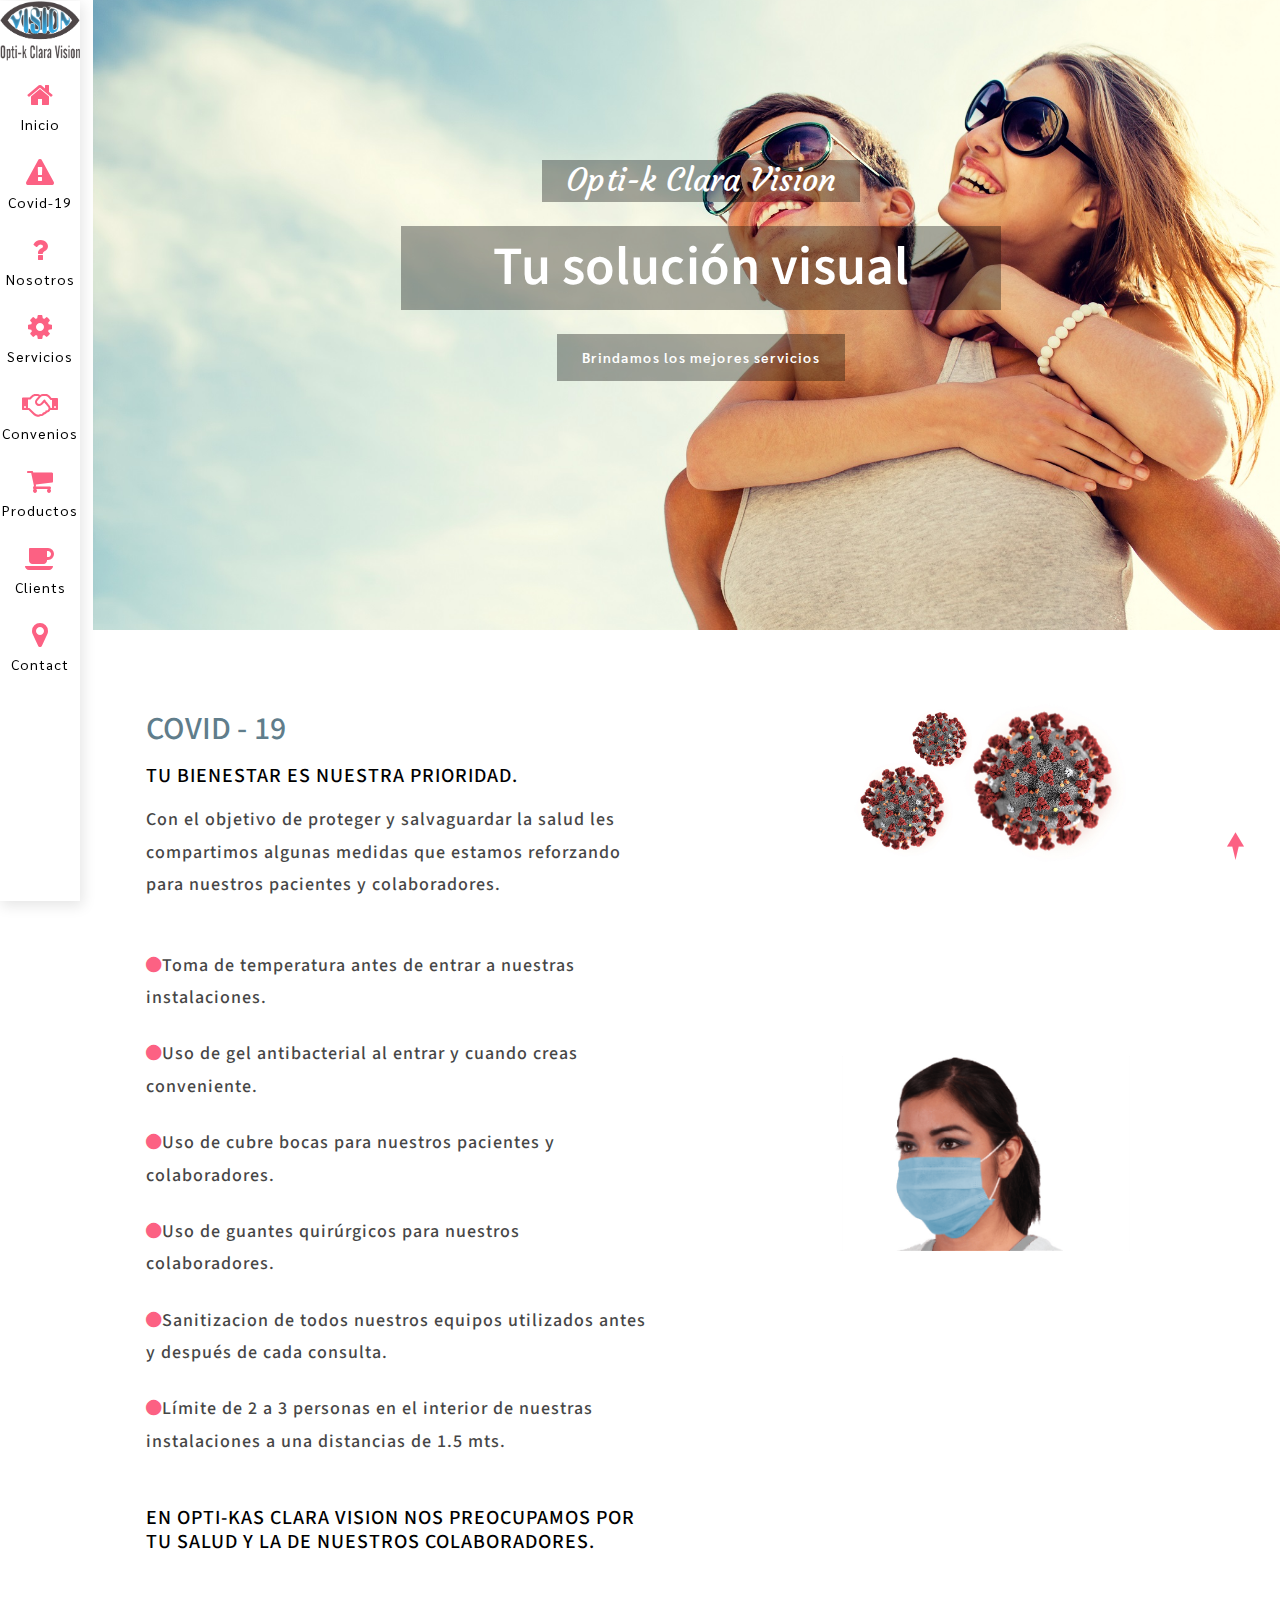
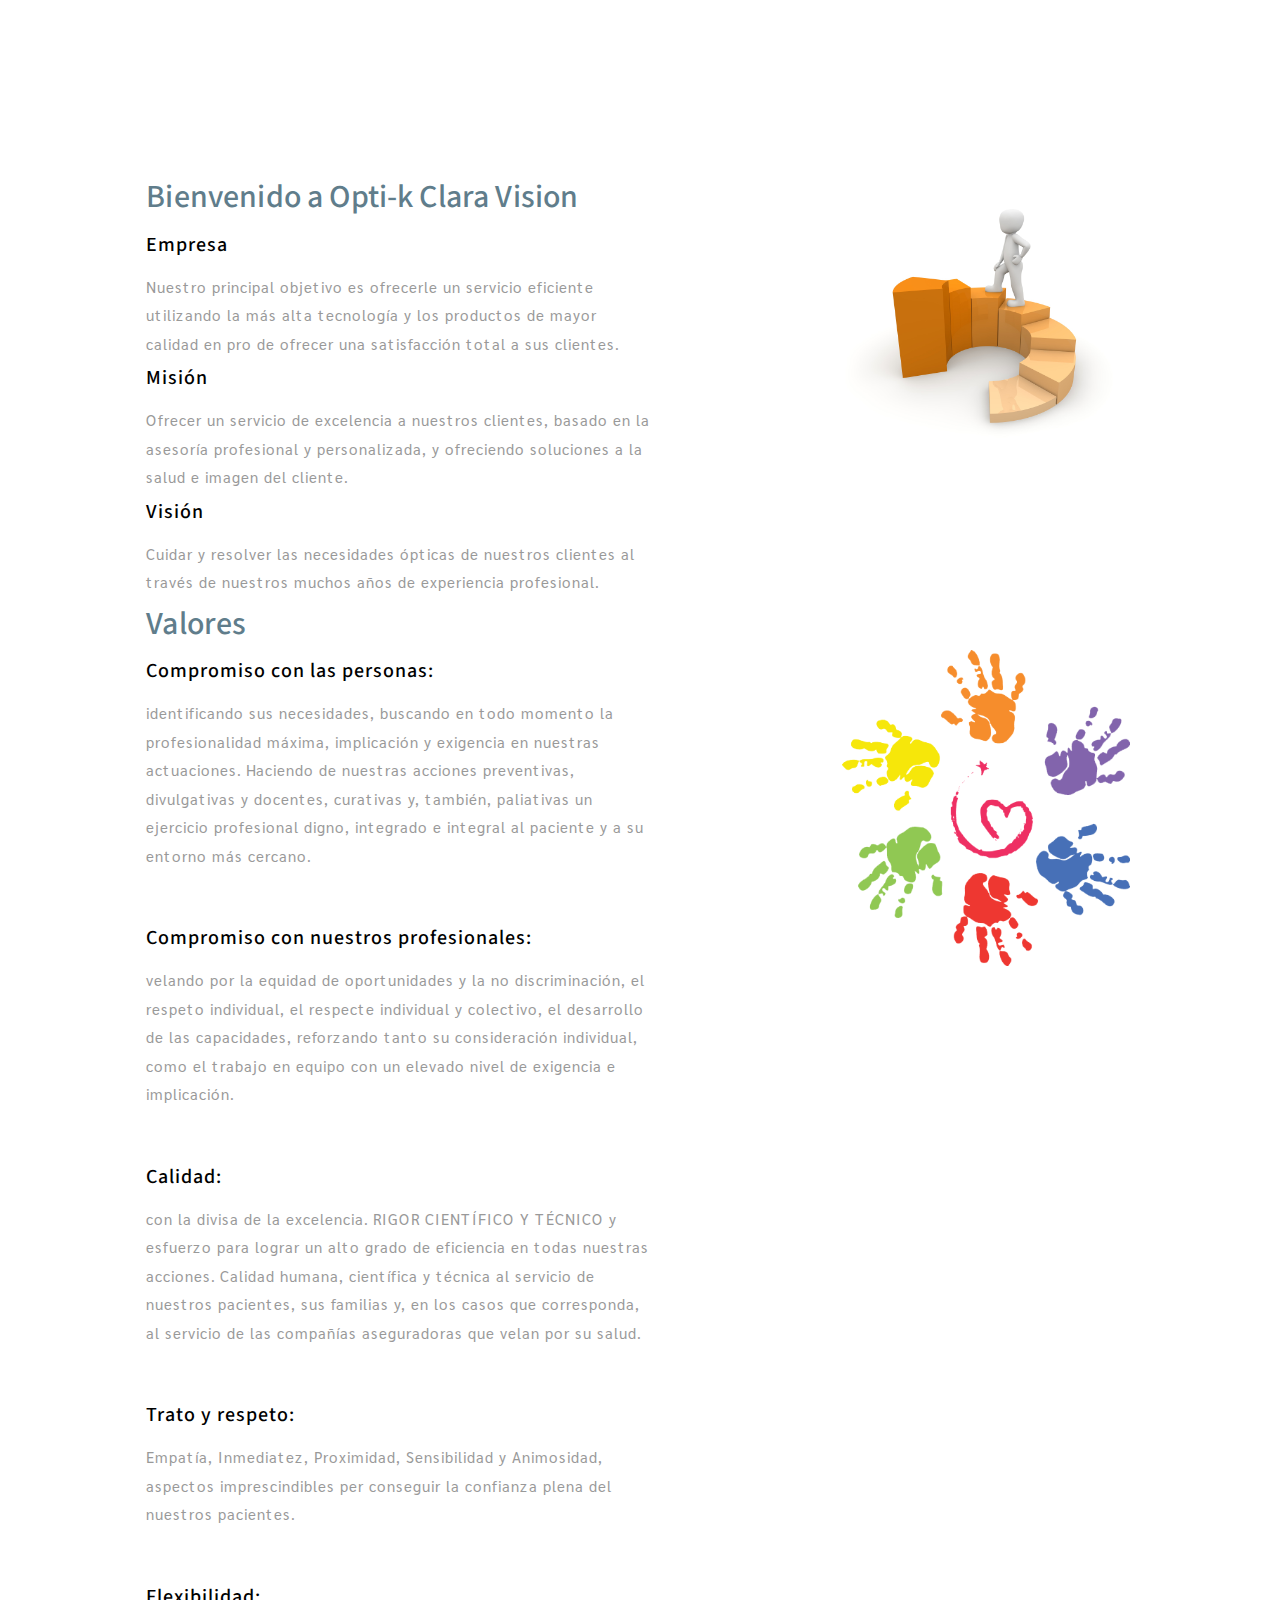
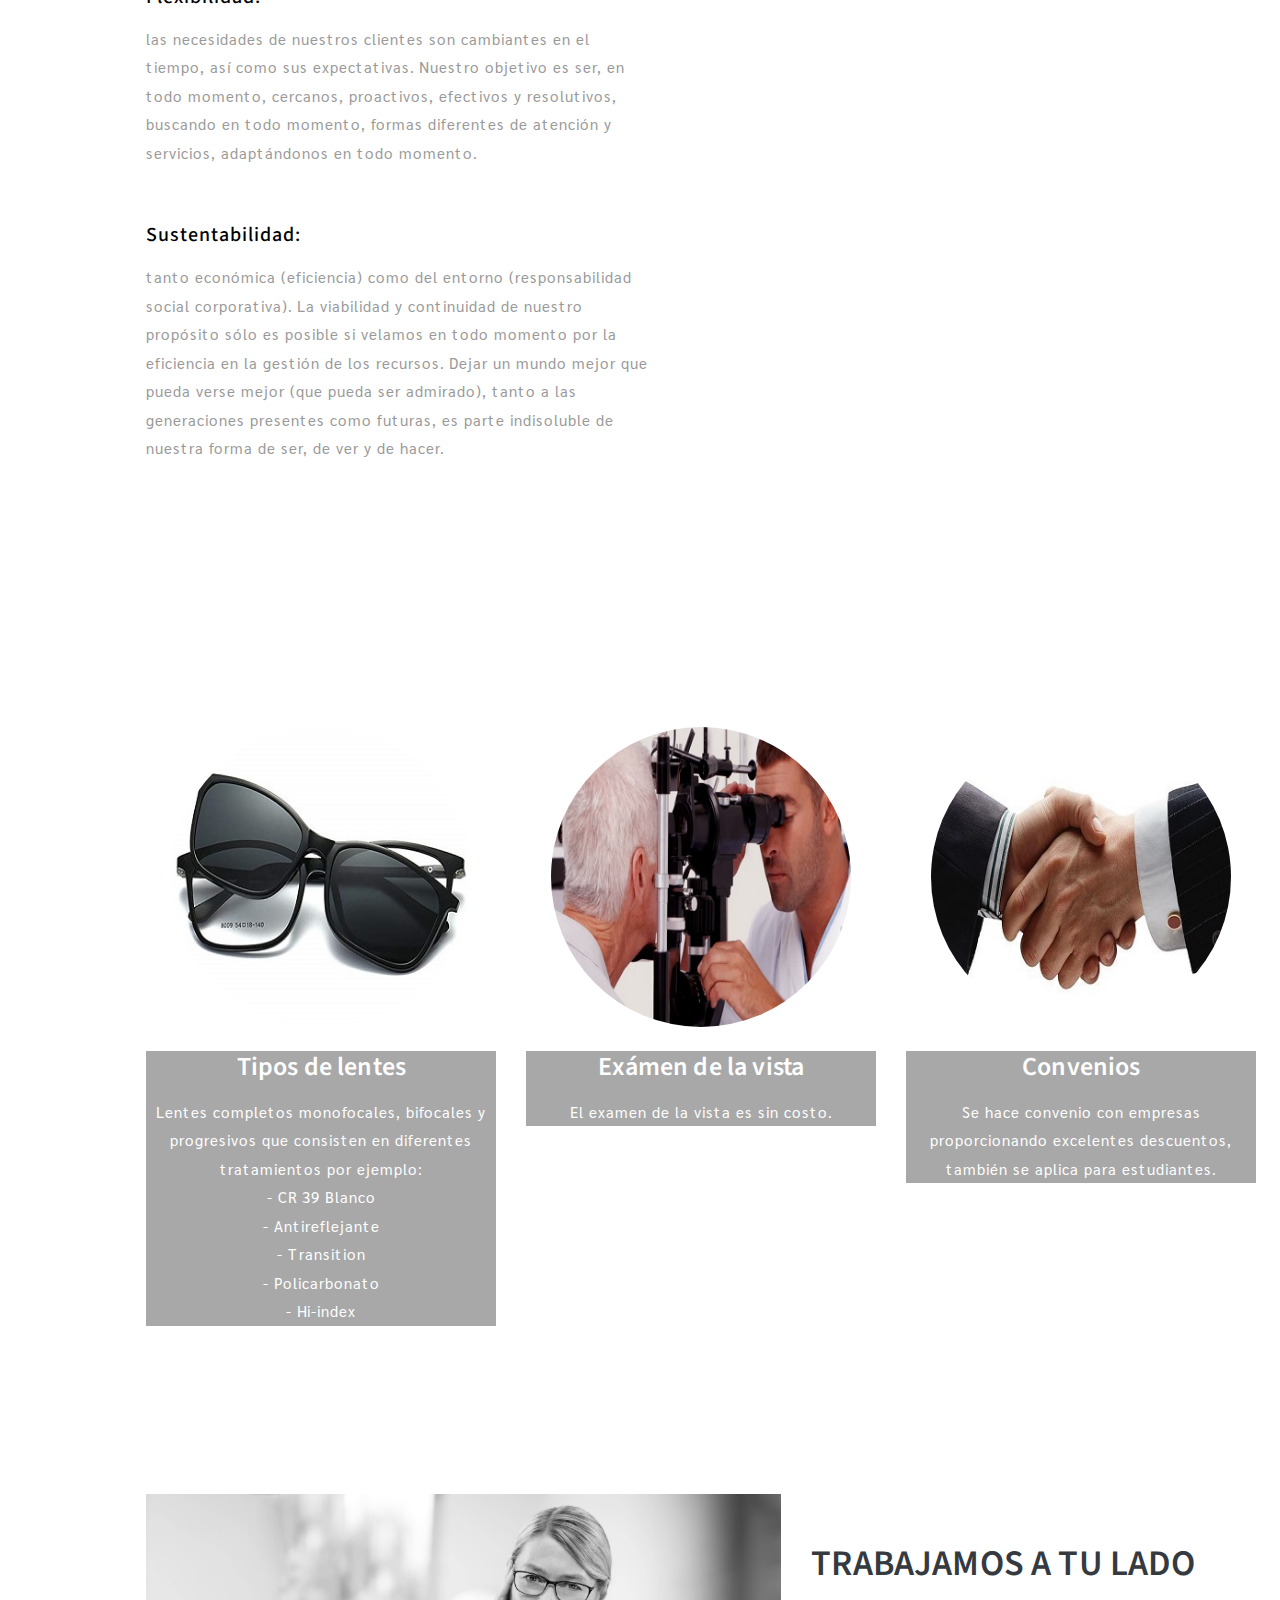
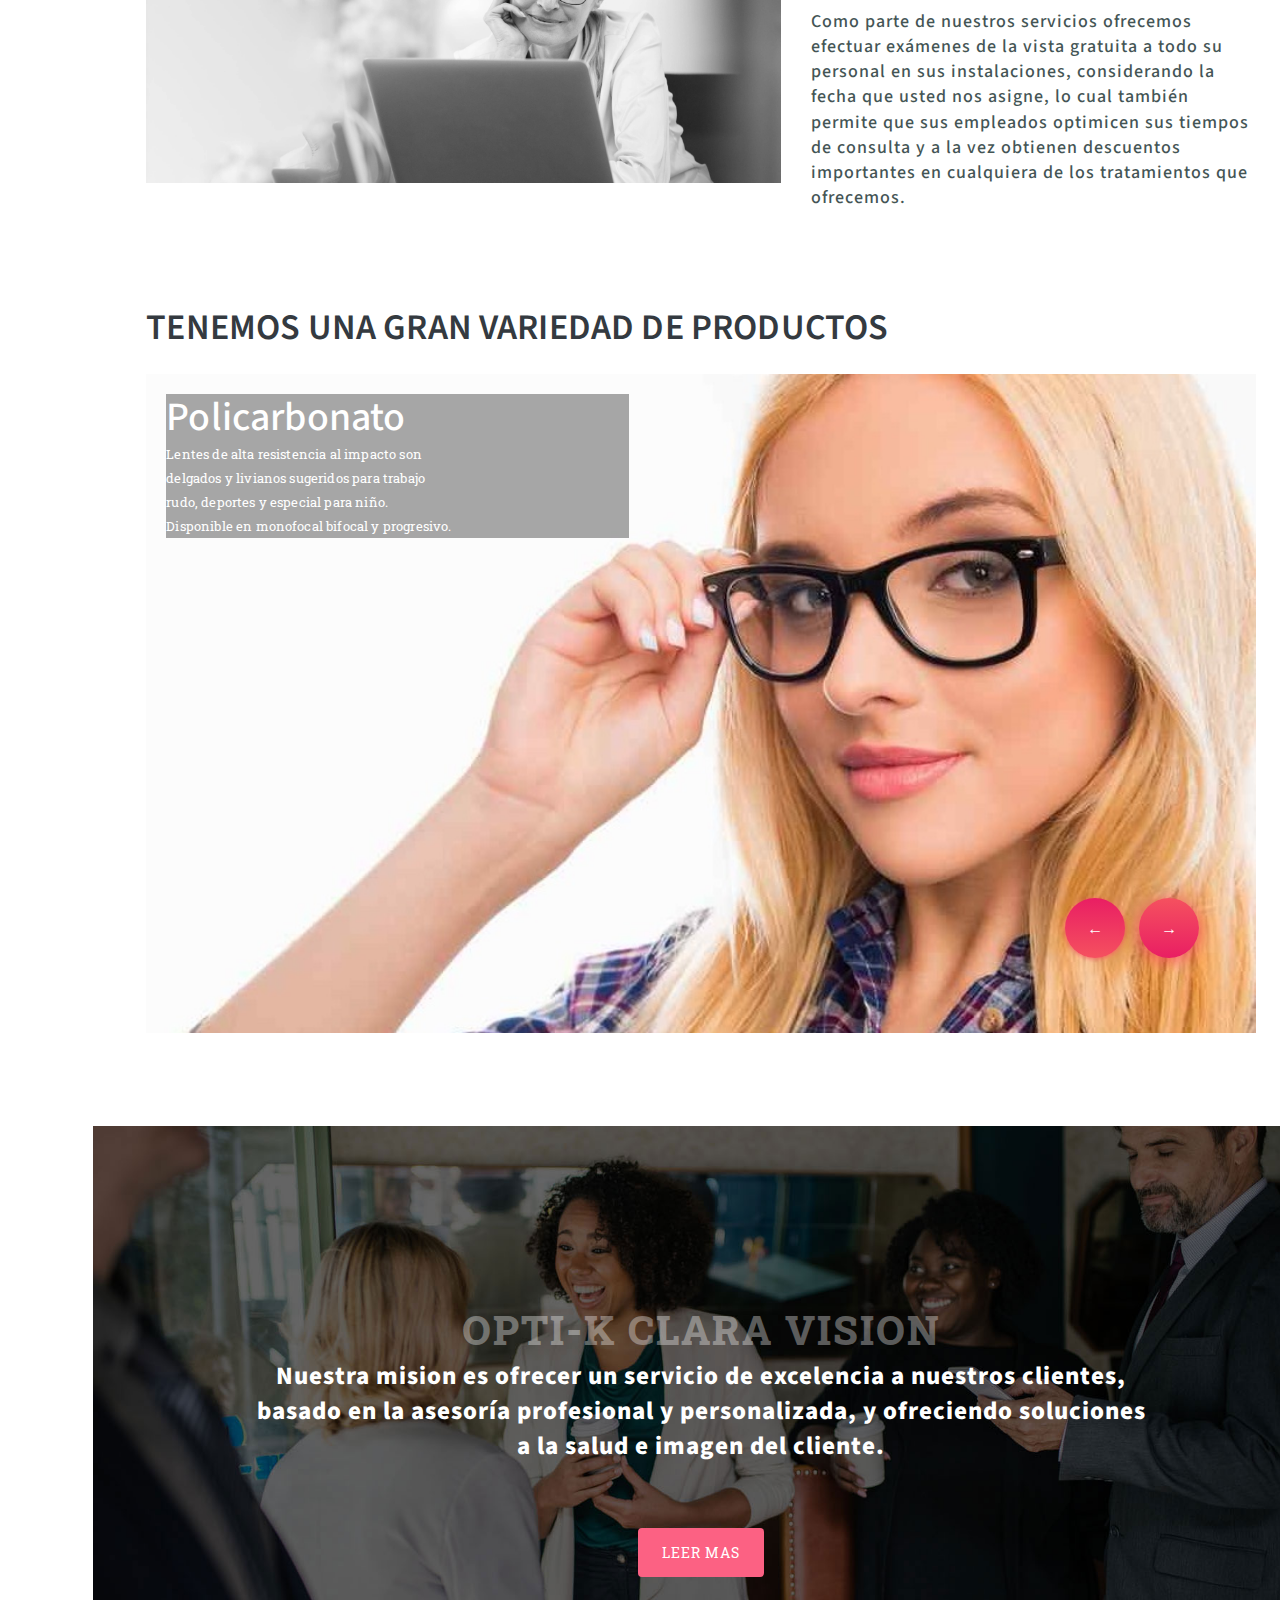
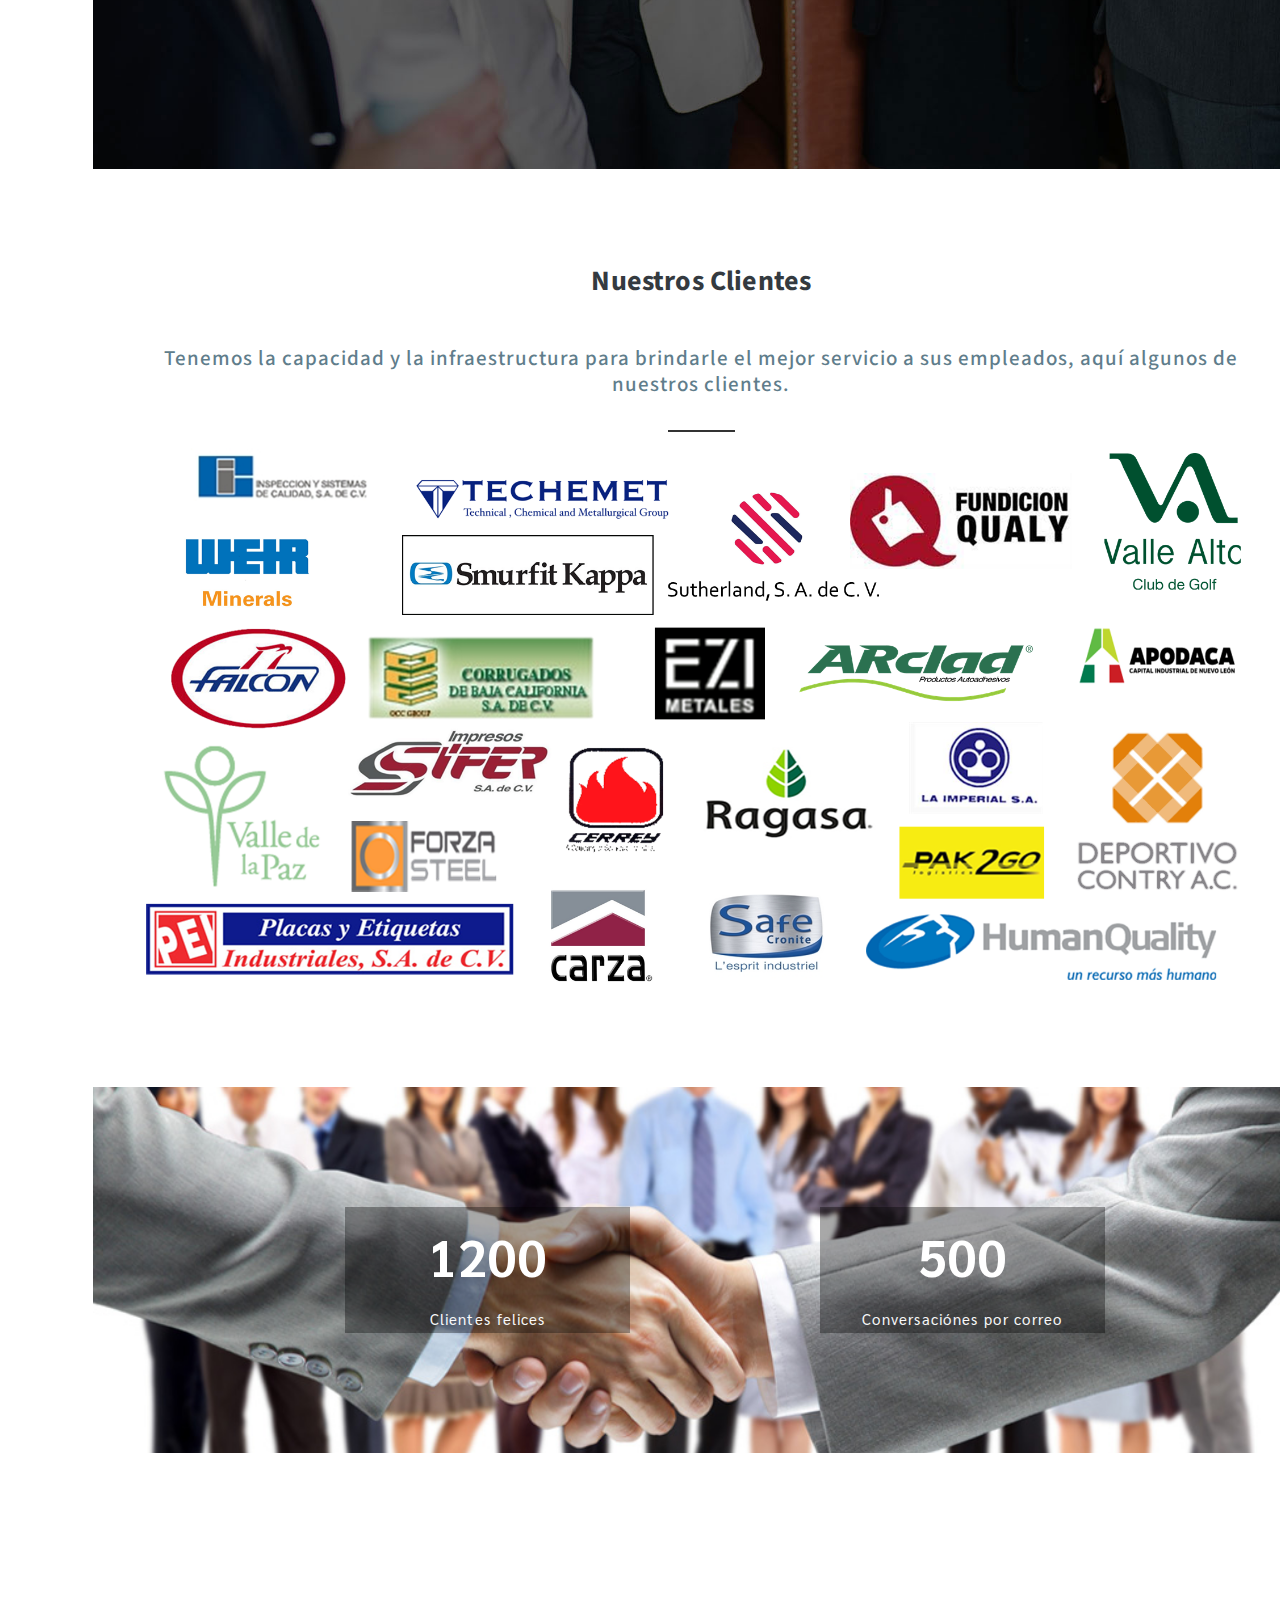
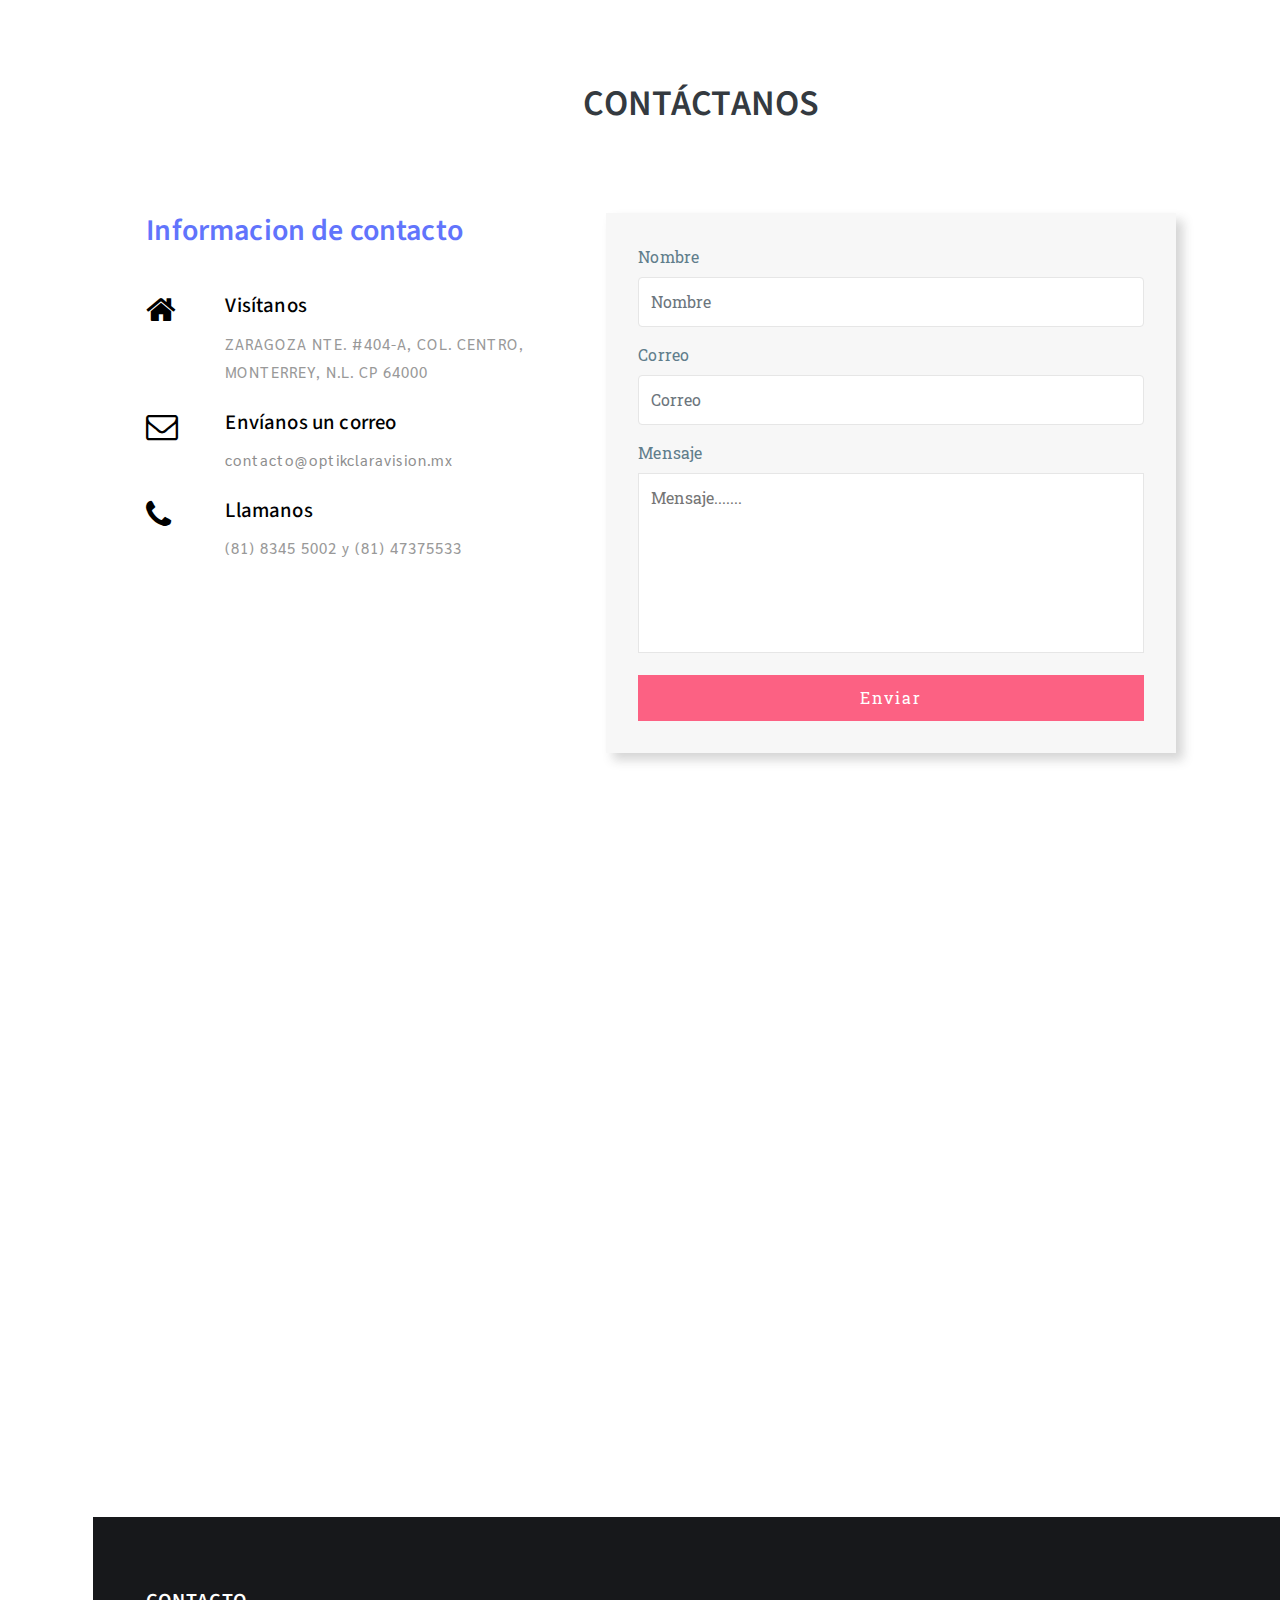
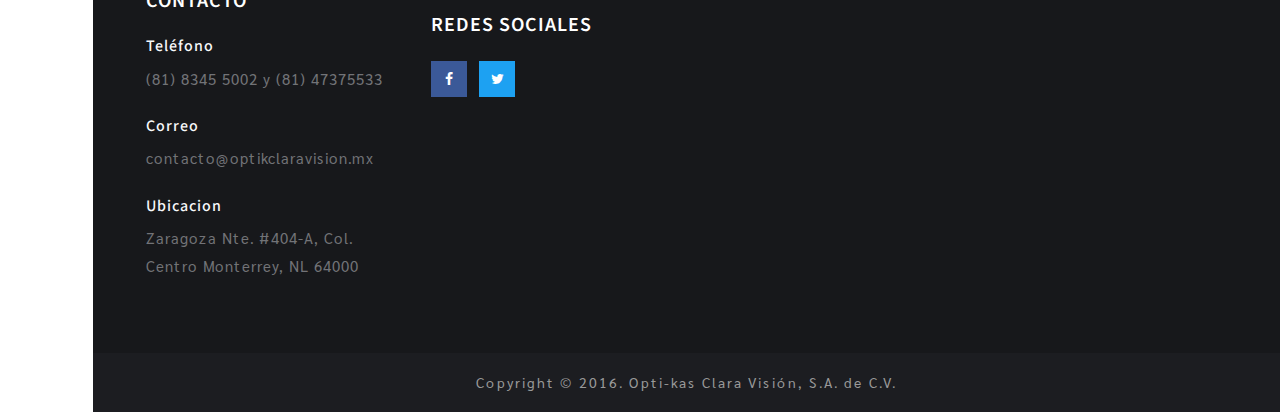
<file: index.html>
<!--
Author: W3layouts
Author URL: http://w3layouts.com
License: Creative Commons Attribution 3.0 Unported
License URL: http://creativecommons.org/licenses/by/3.0/
-->

<!DOCTYPE html>
<html lang="es">

<head>
	<title>Opti-k Clara Vision</title>
	<!-- Meta tag Keywords -->
	<meta name="viewport" content="width=device-width, initial-scale=1">
	<meta charset="UTF-8" />
	<meta name="keywords" content="Optica" />
	<meta name="description" content="Óptica Opti-k Clara Vision: servicios visuales, lentes, exámenes de la vista y convenios empresariales en Monterrey.">
	<link rel="icon" href="images/logo.png" type="image/png">
	<script>
		addEventListener("load", function () {
			setTimeout(hideURLbar, 0);
		}, false);

		function hideURLbar() {
			window.scrollTo(0, 1);
		}
	</script>
	<script src="https://ajax.googleapis.com/ajax/libs/jquery/3.3.1/jquery.min.js"></script>

	<!--// Meta tag Keywords -->

	<!-- Custom-Files -->
	<link rel="stylesheet" href="css/bootstrap.css">
	<!-- Bootstrap-Core-CSS -->
	<link rel="stylesheet" href="css/style.css" type="text/css" media="all" />
	<!-- Style-CSS -->
	<link href="css/font-awesome.min.css" rel="stylesheet">
	<!-- Font-Awesome-Icons-CSS -->
	<!-- //Custom-Files -->

	<!-- Web-Fonts -->
	<link href="//fonts.googleapis.com/css?family=Source+Sans+Pro:200,200i,300,300i,400,400i,600,600i,700,700i,900,900i&amp;subset=cyrillic,cyrillic-ext,greek,greek-ext,latin-ext,vietnamese"
	 rel="stylesheet">
	<link href="//fonts.googleapis.com/css?family=Sarabun:100,100i,200,200i,300,300i,400,400i,500,500i,600,600i,700,700i,800,800i&amp;subset=latin-ext,thai,vietnamese"
	 rel="stylesheet">
	<link href="//fonts.googleapis.com/css?family=Courgette&amp;subset=latin-ext" rel="stylesheet">
	<!-- //Web-Fonts -->
</head>

<body>
	<!-- main -->
	<div class="d-flex">
		<!-- header -->
		<header>
			<nav class="nav-top">
				<!-- Created By Bogdan Nagorniy -->
				<div class="logo">
					<h1>
						<a href="index.html"><img src="images/logo.png" alt="Smiley face" height="60" width="80"></a>
					</h1>
				</div>
				<ul class="nav_links list-unstyled">
					<li class="nav-link-list">
						<a href="index.html">
							<span class="fa fa-home"></span>
							<p>Inicio</p>
						</a>
					</li>
					<li class="nav-link-list">
						<a href="#coronavirus">
							<span class="fa fa-exclamation-triangle"></span>
							<p>Covid-19</p>
						</a>
					</li>
					<li>
						<a href="#about">
							<span class="fa fa-question"></span>
							<p>Nosotros</p>
						</a>
					</li>
					<li>
						<a href="#services">
							<span class="fa fa-cog"></span>
							<p>Servicios</p>
						</a>
					</li>
					<li>
						<a href="#works">
							<span class="fa fa-handshake-o"></span>
							<p>Convenios</p>
						</a>
					</li>
					<li>
						<a href="#productos">
							<span class="fa fa-shopping-cart"></span>
							<p>Productos</p>
						</a>
					</li>
					<li>
						<a href="#testi">
							<span class="fa fa-coffee"></span>
							<p>Clients</p>
						</a>
					</li>
					<li>
						<a href="#contact">
							<span class="fa fa-map-marker"></span>
							<p>Contact</p>
						</a>
					</li>
				</ul>
			</nav>
		</header>
		<!-- //header -->

		<!-- left content -->
		<div id="main-content">
			<!-- home -->
			<div id="home">
				<!-- banner -->
				<div class="banner_w3lspvt">
					<div class="banner-top1">
						<div class="container">
							<div class="banner-text text-center">
								<h4 style="font-size: 2em; background: rgba(0, 0, 0, 0.34); color: #fff;">Opti-k Clara Vision</h4>
								<h3 class="my-md-4 my-3" style="background: rgba(0, 0, 0, 0.34); color: #fff;">Tu solución visual</h3>

								<p class="my-md-4 my-3" style="font-size: 14px;
								    font-weight: 600;
								    background: rgba(0, 0, 0, 0.34);
								    color: #fff;
								    max-width: 288px;
								    margin: 0 auto;
								    padding: 10px;
								    ">Brindamos los mejores servicios
								</p>

								
							</div>
						</div>
					</div>
				</div>
				<!-- //banner -->
			</div>
			<!-- //home -->

			<!-- coronavirus -->
			<div  id="coronavirus">
				<div class="container py-xl-5 py-lg-3">
					<div class="row py-xl-4">
						<div class="col-lg-6 welcome-left pr-lg-5">

							<p><h2 class="mt-2 mb-3">COVID - 19</h2></p>

							<p><h3 class="mt-2 mb-3">TU BIENESTAR ES NUESTRA PRIORIDAD.</h3></p>
							
							<div style="color: #607D8B;">
							<p><h6>Con el objetivo de proteger y salvaguardar la salud les compartimos algunas medidas 
								que estamos reforzando para nuestros pacientes y colaboradores.</h6></p>

							<br><br>

							<p><h6><i class="fa fa-circle" aria-hidden="true" style="color: #fc6183;"></i>Toma de temperatura antes de entrar a nuestras instalaciones.</h6></p>
							<br>
							<p><h6><i class="fa fa-circle" aria-hidden="true" style="color: #fc6183;"></i>Uso de gel antibacterial al entrar y cuando creas conveniente.</h6></p>
							<br>
							<p><h6><i class="fa fa-circle" aria-hidden="true" style="color: #fc6183;"></i>Uso de cubre bocas para nuestros pacientes y colaboradores.</h6></p>
							<br>
							<p><h6><i class="fa fa-circle" aria-hidden="true" style="color: #fc6183;"></i>Uso de guantes quirúrgicos para nuestros colaboradores.</h6></p>
							<br>
							<p><h6><i class="fa fa-circle" aria-hidden="true" style="color: #fc6183;"></i>Sanitizacion de todos nuestros equipos utilizados antes y después de cada consulta.</h6></p>
							<br>
							<p><h6><i class="fa fa-circle" aria-hidden="true" style="color: #fc6183;"></i>Límite de 2 a 3 personas en el interior de nuestras instalaciones a una distancias de 1.5 mts.</h6></p>

							<br><br>

							<p><h3>EN OPTI-KAS CLARA VISION NOS PREOCUPAMOS POR TU SALUD Y LA DE NUESTROS 
								COLABORADORES.</h3></p>

						    </div>
							</h7><br>
 
						</div>
						<div class="col-lg-6 welcome-right text-center mt-lg-0 mt-5">
							<img src="images/coronavirus.png" alt="Smiley face" style="max-width: 288px;">
							<br><br><br><br><br><br><br><br><br>
							<img src="images/tapabocas.jpg" alt="Smiley face" style="max-width: 288px;">
						</div>
						
					</div>
				</div>
			</div>
			<!-- //coronavirus -->

			<!-- about -->
			<div class="welcome py-5" id="about">
				<div class="container py-xl-5 py-lg-3">
					<div class="row py-xl-4">
						<div class="col-lg-6 welcome-left pr-lg-5">

							<h2 class="mt-2 mb-3">Bienvenido a Opti-k Clara Vision</h2>

							<h3 class="mt-2 mb-3">Empresa</h3>
							
							<p>Nuestro principal objetivo es ofrecerle un servicio eficiente utilizando la más alta tecnología y los productos de mayor calidad en pro de ofrecer una satisfacción total a sus clientes.</p>

							<h3 class="mt-2 mb-3">Misión</h3>

							<p>Ofrecer un servicio de excelencia a nuestros clientes, basado en la asesoría profesional y personalizada, y ofreciendo soluciones a la salud e imagen del cliente.</p>

							<h3 class="mt-2 mb-3">Visión</h3>

							<p>Cuidar y resolver las necesidades ópticas de nuestros clientes al través de nuestros muchos años de experiencia profesional.</p>

							<h2 class="mt-2 mb-3">Valores</h2>

							<h3 class="mt-2 mb-3">Compromiso con las personas:</h3><p> identificando sus necesidades, buscando en todo momento la profesionalidad máxima, implicación y exigencia en nuestras actuaciones. Haciendo de nuestras acciones preventivas, divulgativas y docentes, curativas y, también, paliativas un ejercicio profesional digno, integrado e integral al paciente y a su entorno más cercano.</p><br><br>

<h3 class="mt-2 mb-3">Compromiso con nuestros profesionales:</h3><p> velando por la equidad de oportunidades y la no discriminación, el respeto individual, el respecte individual y colectivo, el desarrollo de las capacidades, reforzando tanto su consideración individual, como el trabajo en equipo con un elevado nivel de exigencia e implicación.</p><br><br>

<h3 class="mt-2 mb-3">Calidad:</h3><p> con la divisa de la excelencia. RIGOR CIENTÍFICO Y TÉCNICO y esfuerzo para lograr un alto grado de eficiencia en todas nuestras acciones. Calidad humana, científica y técnica al servicio de nuestros pacientes, sus familias y, en los casos que corresponda, al servicio de las compañías aseguradoras que velan por su salud.</p><br><br>

<h3 class="mt-2 mb-3">Trato y respeto:</h3><p> Empatía, Inmediatez, Proximidad, Sensibilidad y Animosidad, aspectos imprescindibles per conseguir la confianza plena del nuestros pacientes.</p><br><br>

<h3 class="mt-2 mb-3">Flexibilidad:</h3><p> las necesidades de nuestros clientes son cambiantes en el tiempo, así como sus expectativas. Nuestro objetivo es ser, en todo momento, cercanos, proactivos, efectivos y resolutivos, buscando en todo momento, formas diferentes de atención y servicios, adaptándonos en todo momento.</p><br><br>

<h3 class="mt-2 mb-3">Sustentabilidad:</h3><p> tanto económica (eficiencia) como del entorno (responsabilidad social corporativa). La viabilidad y continuidad de nuestro propósito sólo es posible si velamos en todo momento por la eficiencia en la gestión de los recursos. Dejar un mundo mejor que pueda verse mejor (que pueda ser admirado), tanto a las generaciones presentes como futuras, es parte indisoluble de nuestra forma de ser, de ver y de hacer.</p><br><br>
							
						</div>
						<div class="col-lg-6 welcome-right text-center mt-lg-0 mt-5">
							<img src="images/exito.jpg" alt="Smiley face" style="max-width: 288px;">
							<br><br><br><br><br><br><br><br><br>
							<img src="images/valores1.png" alt="Smiley face" style="max-width: 288px;">
						</div>
						
					</div>
				</div>
			</div>
			<!-- //about -->

			<!-- services -->
			<div class="serives-w3pvt-web py-5" id="services">
				<div class="container py-xl-5 py-lg-3">
					<div class="row support-bottom text-center">

						<div class="col-md-4 services-w3ls-grid">
							
							
							<img src="images/lentes.jpg" alt="" class="img-fluid" style="width:300px;height:300px; border-radius:150px;">
							
							<div style="background: rgba(0, 0, 0, 0.34); color: #fff;">

								<h4 class="text-wh mt-md-4 mt-3 mb-3" style="color: #fff;">Tipos de lentes</h4>
								<p style="color: #fff;">Lentes completos monofocales, bifocales y progresivos que consisten en diferentes tratamientos por ejemplo:</p>
								<p style="color: #fff;">- CR 39 Blanco</p>
								<p style="color: #fff;">- Antireflejante</p> 
								<p style="color: #fff;">- Transition</p>
								<p style="color: #fff;">- Policarbonato</p>
								<p style="color: #fff;">- Hi-index</p>

							</div>

						</div>
						<div class="col-md-4 services-w3ls-grid my-md-0 my-4">

							<img src="images/examen.jpg" alt="" class="img-fluid" style="width:300px;height:300px; border-radius:150px;">

							<div style="background: rgba(0, 0, 0, 0.34); color: #fff;">
								<h4 class="text-wh mt-md-4 mt-3 mb-3" style="color: #fff;">Exámen de la vista</h4>
								<p style="color: #fff;">El examen de la vista es sin costo.</p>
							</div>

						</div>

						<div class="col-md-4 services-w3ls-grid">
							
							<img src="images/manos.jpg" alt="" class="img-fluid" style="width:300px;height:300px; border-radius:150px;">
							
							<div style="background: rgba(0, 0, 0, 0.34); color: #fff;">
								<h4 class="text-wh mt-md-4 mt-3 mb-3" style="color: #fff;">Convenios</h4>
								<p style="color: #fff;">Se hace convenio con empresas proporcionando excelentes descuentos, también se aplica para estudiantes.</p>
							</div>

						</div>

					</div>
				</div>
			</div>
			<!-- //services -->

			<!-- middle -->
			<div class="w3pvt-web-wthree-works py-5" id="works">
				<div class="container py-xl-4 py-lg-3">
					<div class="row">
						<div class="col-lg-7 img-left-posi text-lg-left text-center">
							<img src="images/trabajo.jpg" alt="" class="img-fluid">
						</div>
						<div class="col-lg-5 grids-w3ls-right-2 mt-xl-5 mt-4">
							<h3 class="title text-bl text-uppercase mb-lg-4 mb-3">Trabajamos a tu lado</h3>

							<h4 style="font-size: 18px;" class="mb-lg-4 mb-3">Como parte de nuestros servicios ofrecemos efectuar exámenes de la vista gratuita a todo su personal en sus instalaciones, considerando la fecha que usted nos asigne, lo cual también permite que sus empleados optimicen sus tiempos de consulta y a la vez obtienen descuentos importantes en cualquiera de los tratamientos que ofrecemos.
							</h4>
							
							
						</div>
					</div>
				</div>
			</div>
			<!-- //middle -->

			<!-- productos -->

			<div class="container" id="productos" style="margin-bottom: 112px;">
			  <h3 class="title text-bl text-uppercase mb-lg-4 mb-3">Tenemos una gran variedad de productos</h3>
			  <!-- Panels -->
			  <div class="swipe">

			    <div class="panel" data-img="images/ch1.jpg" >

				    <div style="background: rgba(0, 0, 0, 0.34); color: #fff; width: 463px;">
				    	<h1>Policarbonato</h1>

				    	<div style="font-size: 13px;max-width: 288px;">
				    		Lentes de alta resistencia al impacto son delgados y livianos sugeridos para trabajo rudo,  deportes y especial para niño. Disponible en monofocal bifocal y progresivo.

				    	</div>
				    </div>
			    	
			    </div>
			    <div class="panel" data-img="images/ch2.jpg">

			    	<div style="background: rgba(0, 0, 0, 0.34); color: #fff; width: 463px;">
				    	<h1>Transitions</h1>

				    	<div style="font-size: 13px;max-width: 288px;">
				    		Lentes con la respuesta más rápida en todas las condiciones de luz y temperatura. Los lentes Transitions  son extremadamente rápidos para pasar de oscuros al aire libre a claros en espacios interiores.

				    	</div>
				    </div>

			    </div>
			    <div class="panel" data-img="images/ch3.jpg">

			    	<div style="background: rgba(0, 0, 0, 0.34); color: #fff; width: 463px;">
				    	<h1>Crizal Alize</h1>

				    	<div style="font-size: 13px;max-width: 288px;">
				    		Protección 100% ultra violeta oscurecen automáticamente en el sol y en interiores queda con muy ligero tinte disponible en monofocal y bifocal y progresivo. Colores gris y café.

				    	</div>
				    </div>

			    </div>
			    <div class="panel" data-img="images/ch4.jpg">

			    	<div style="background: rgba(0, 0, 0, 0.34); color: #fff; width: 463px;">
				    	<h1>Progresivo-Varilux</h1>

				    	<div style="font-size: 13px;max-width: 288px;">
				    		lentes con la tecnología mas avanzada del mercado. Usted obtendra una visión exacta y confortable a todas las distancias de manera natural. En Varilux se tiene una gran gama de lentes para gusto.

				    	</div>
				    </div>

			    </div>

			    <div class="panel" data-img="images/ch5.jpg">

			    	<div style="background: rgba(0, 0, 0, 0.34); color: #fff; width: 463px;">
				    	<h1>Polarizados</h1>

				    	<div style="font-size: 13px;max-width: 288px;">
				    		Bloquean al 100% los rayos Ulta Violeta especialmente para personas muy sensibles a la luz. este material no cambia en interiores, disponible en monofocal y progresivo.

				    	</div>
				    </div>

			    </div>

			     <div class="panel" data-img="images/ch6.jpg">

			    	<div style="background: rgba(0, 0, 0, 0.34); color: #fff; width: 463px;">
				    	<h1>High-Index</h1>

				    	<div style="font-size: 13px;max-width: 288px;">
				    		Reduce peso y grosor especialmente para graduaciones altas. Disponible en Monofocal Bifocal Progresivo y Transitions.

				    	</div>
				    </div>

			    </div>
			    

			  </div>

			  <!-- Info -->
			  
			    <div class="buttons">
			      <button class="btn-prev" disabled>&larr;</button>
			      <button class="btn-next">&rarr;</button>
			    </div>
			 

			</div>

<!-- 
==================
==================
Optional Content 
==================
==================
<div class="optional">  
  <h3>Lorem ipsum dolor sit amet.</h3>
  <p>Lorem ipsum dolor sit amet, consectetur adipisicing elit. Possimus asperiores natus minus ab sit. Ipsum iste, doloribus suscipit ducimus ea repudiandae consequatur soluta repellat saepe fuga, velit odit odio facilis, at sunt quis quo molestias quae. Ullam nisi, error facilis nobis maxime numquam quaerat, voluptatibus sit debitis ea quasi incidunt?</p>
</div>
-->

<!-- Google Font -->
<link href="https://fonts.googleapis.com/css?family=Roboto+Slab" rel="stylesheet">


			
			
			<br><br>
			
			<!-- //productos -->


			<!-- middle section -->
			<section class="w3ls-bnrbtm py-5 text-center">
				<div class="container py-xl-5 my-lg-5">
					<div class="cont-w3pvt py-sm-5 py-4">
						<span class="w3-line text-uppercase">Opti-k Clara Vision</span>
						<h3 class="w3pvt-web-title mt-2 mb-3" style="font-size: 25px;">Nuestra mision es ofrecer un servicio de excelencia a nuestros clientes, basado en la asesoría profesional y personalizada, y ofreciendo soluciones a la salud e imagen del cliente.</h3>
				
						<a href="#about" class="btn button-style mt-sm-5 mt-4">Leer mas</a>
					</div>
				</div>
			</section>
			<!-- //middle section -->

			<!-- //map -->

			<!-- partners -->
			<section class="partners text-center py-5" id="testi">
				<div class="container py-xl-5 py-lg-3">
					<h3 class="text-bl font-weight-bold mb-sm-5 mb-4">Nuestros Clientes</h3>
					<h4 style="font-size: 21px;">Tenemos la capacidad y la infraestructura para brindarle el mejor servicio a sus empleados, aquí algunos de nuestros clientes.</h4>
					<ul class="list-unstyled partners-icon pt-md-5 pt-4">
						
					     <img src="images/clientes.png" alt="Smiley face" style="width: 100%; height: 100%;">
						
					</ul>
				</div>
			</section>
			<!-- //partners -->

			<!-- stats section -->
			<div class="stats py-5" id="stats" style="margin-bottom: 133px;">
				<div class="container py-xl-5 py-lg-3" style="margin-left: 20%;">
					<div class="row text-center py-sm-4">
						
						<div class="col-md-3 col-sm-6 w3layouts_stats_left mt-md-0 mt-4" style="background: rgba(0, 0, 0, 0.34);">
							<p class="counter">1200</p>
							<p class="para-text-w3ls text-li">Clientes felices</p>
						</div>
						<div class="col-md-2">
							
						</div>
						<div class="col-md-3 col-sm-6 w3layouts_stats_left mt-md-0 mt-4" style="background: rgba(0, 0, 0, 0.34);">
							<p class="counter">500</p>
							<p class="para-text-w3ls text-li">Conversaciónes por correo</p>
						</div>

					</div>
				</div>
			</div>
			<!-- //stats section -->
			
			<!-- contact -->
			<section class="contact py-5" id="contact">
				<div class="container py-xl-5 py-lg-3">
					<h3 class="title text-uppercase text-center text-bl mb-5 pb-xl-3">CONTÁCTANOS</h3>
					<div class="row mail-w3l-w3pvt-web pt-xl-4">
						<div class="col-md-5 contact-left-w3ls">
							<h3>Informacion de contacto</h3>
							<div class="row visit">
								<div class="col-md-2 col-sm-2 col-2 contact-icon-wthree">
									<span class="fa fa-home" aria-hidden="true"></span>
								</div>
								<div class="col-md-10 col-sm-10 col-10 contact-text-w3pvt-webinf0">
									<h4>Visítanos</h4>
									<p>ZARAGOZA NTE. #404-A, COL. CENTRO, MONTERREY, N.L. CP 64000 </p>
									
								</div>
							</div>
							<div class="row mail-w3 my-4">
								<div class="col-md-2 col-sm-2 col-2 contact-icon-wthree">
									<span class="fa fa-envelope-o" aria-hidden="true"></span>
								</div>
								<div class="col-md-10 col-sm-10 col-10 contact-text-w3pvt-webinf0">
									<h4>Envíanos un correo</h4>
									<p><a href="mailto:contacto@optikclaravision.mx">contacto@optikclaravision.mx</a></p>
								</div>
							</div>
							<div class="row call">
								<div class="col-md-2 col-sm-2 col-2 contact-icon-wthree">
									<span class="fa fa-phone" aria-hidden="true"></span>
								</div>
								<div class="col-md-10 col-sm-10 col-10 contact-text-w3pvt-webinf0">
									<h4>Llamanos</h4>
									<p>(81) 8345 5002 y (81) 47375533</p>
								</div>
							</div>
						</div>
						<div class="col-md-6 w3pvt-webinfo_mail_grid_right mt-md-0 mt-5">
							<form action="#" method="post">
								<div class="form-group">
									<label for="nombre">Nombre</label>
									<input type="text" id="nombre" name="Nombre" class="form-control" placeholder="Nombre" required="">
								</div>
								<div class="form-group">
									<label for="correo">Correo</label>
									<input type="email" id="correo" name="Correo" class="form-control" placeholder="Correo" required="">
								</div>
								<div class="form-group">
									<label for="mensaje">Mensaje</label>
									<textarea id="mensaje" name="Mensaje" placeholder="Mensaje......." required=""></textarea>
								</div>
								<button type="submit" class="btn">Enviar</button>
							</form>
						</div>
					</div>
				</div>
			</section>
			<!-- //contact -->
			<!-- map -->
			
<style type="text/css">
	
.embed-container {
    position: relative;
    padding-bottom: 56.25%;
    height: 0;
    overflow: hidden;
}
.embed-container iframe {
    position: absolute;
    top:0;
    left: 0;
    width: 100%;
    height: 100%;
}

</style>
<div class="mapouter">

	<div class="embed-container">
		
		<iframe width="600" height="500" id="gmap_canvas" src="https://maps.google.com/maps?q=ZARAGOZA%20NTE.%20%23404-A%2C%20COL.%20CENTRO%2C%20MONTERREY%2C%20N.L.%20CP%2064000&t=&z=13&ie=UTF8&iwloc=&output=embed" frameborder="0" scrolling="no" marginheight="0" marginwidth="0"></iframe></div>
		<style>.mapouter{position:relative;text-align:right;}.gmap_canvas {overflow:hidden;background:none!important;}
		</style>

</div>


			
			

			<!-- footer -->
			<footer class="py-5">
				<div class="container py-xl-4">
					<div class="row footer-top">
						
						<div class="col-md-3 footer-grid_section_1its my-md-0 my-5">
							<h3 class="footer-title text-uppercase text-wh mb-lg-4 mb-md-3 mb-4">Contacto</h3>
							<div class="contact-info">
								<div class="footer-style-w3ls">
									<h4 class="text-li mb-2">Teléfono</h4>
									<p>(81) 8345 5002 y (81) 47375533</p>
								</div>
								<div class="footer-style-w3ls my-4">
									<h4 class="text-li mb-2">Correo </h4>
									<p><a href="mailto:info@example.com">contacto@optikclaravision.mx</a></p>
								</div>
								<div class="footer-style-w3ls">
									<h4 class="text-li mb-2">Ubicacion</h4>
									<p>Zaragoza Nte. #404-A, Col. Centro
									Monterrey, NL 64000</p>
								</div>
							</div>
						</div>
						<div class="col-md-3 footer-grid_section_1its my-md-0 my-5">
							
							<div class="w3pvt-webinfo_social_icons mt-4 pt-md-0 pt-3">
								<h3 class="footer-title text-uppercase text-wh mb-lg-4 mb-3">Redes sociales</h3>
								<ul class="w3pvt-webits_social_list list-unstyled">
									<li class="w3_w3pvt-web_facebook">
										<a href="https://www.facebook.com/optikclaravision/" target="_blank">
											<span class="fa fa-facebook-f"></span>
										</a>
									</li>
									<li class="mx-2 w3pvt-web_twitter">
										<a href="#">
											<span class="fa fa-twitter"></span>
										</a>
									</li>
									
								</ul>
							</div>
							<!-- social icons -->
						</div>
					</div>
				</div>
			</footer>
			<!-- //footer -->
			<!-- copyright -->
			<div class="cpy-right text-center py-3">
				<p>Copyright © 2016. Opti-kas Clara Visión, S.A. de C.V.
				</p>
			</div>
			<!-- //copyright -->
			<!-- move top icon -->
			<a href="#home" class="move-top text-center"></a>
			<!-- //move top icon -->
		</div>
		<!-- //left content -->
	</div>
	<!-- //main -->

</body>

</html>

<script type="text/javascript">

/*
===============================================================

Hi! Welcome to my little playground!

My name is Tobias Bogliolo. 'Open source' by default and always 'responsive',
I'm a publicist, visual designer and frontend developer based in Barcelona. 

Here you will find some of my personal experiments. Sometimes usefull,
sometimes simply for fun. You are free to use them for whatever you want 
but I would appreciate an attribution from my work. I hope you enjoy it.

===============================================================
*/


$(document).ready(function(){

  //Swipe speed:
  var tolerance = 100; //px.
  var speed = 650; //ms.

  //Elements:
  var interactiveElements = $('input, button, a');
  var itemsLength = $('.panel').length;
  var active = 1;

  //Background images:
  for (i=1; i<=itemsLength; i++){
    var $layer = $(".panel:nth-child("+i+")");
    var bgImg = $layer.attr("data-img");
    $layer.css({
      "background": "url("+bgImg+") no-repeat center / cover"
    });
  };

  //Transitions:
  setTimeout(function() {
    $(".panel").css({
      "transition": "cubic-bezier(.4,.95,.5,1.5) "+speed+"ms"
    });
  }, 200);

  //Presets:
  $(".panel:not(:first)").addClass("right");

  //Swipe:
  function swipeScreen() {
    $('.swipe').on('mousedown touchstart', function(e) {

      var touch = e.originalEvent.touches;
      var start = touch ? touch[0].pageX : e.pageX;
      var difference;

      $(this).on('mousemove touchmove', function(e) {
        var contact = e.originalEvent.touches,
        end = contact ? contact[0].pageX : e.pageX;
        difference = end-start;
      });

      //On touch end:
      $(window).one('mouseup touchend', function(e) {
        e.preventDefault();

        //Swipe right:
        if (active < itemsLength && difference < -tolerance) {
          $(".panel:nth-child("+active+")").addClass("left");
          $(".panel:nth-child("+(active+1)+")").removeClass("right");
          active += 1;
          btnDisable();
        };

        // Swipe left:
        if (active > 1 && difference > tolerance) {
          $(".panel:nth-child("+(active-1)+")").removeClass("left");
          $(".panel:nth-child("+active+")").addClass("right");
          active -= 1;
          btnDisable();
        };

        $('.swipe').off('mousemove touchmove');
      });

    });
  };
  swipeScreen();

  //Prevent swipe on interactive elements:
  interactiveElements.on('touchstart touchend touchup', function(e) {
    e.stopPropagation();
  });

  //Buttons:
  $(".btn-prev").click(function(){
    // Swipe left:
    if (active > 1) {
      $(".panel:nth-child("+(active-1)+")").removeClass("left");
      $(".panel:nth-child("+active+")").addClass("right");
      active -= 1;
      btnDisable();
    };
  });

  $(".btn-next").click(function(){
    //Swipe right:
    if (active < itemsLength) {
      $(".panel:nth-child("+active+")").addClass("left");
      $(".panel:nth-child("+(active+1)+")").removeClass("right");
      active += 1;
      btnDisable();
    };
  });

  function btnDisable() {
    if (active >= itemsLength) {
      $(".btn-next").prop("disabled", true);
      $(".btn-prev").prop("disabled", false);
    }
    else if (active <= 1) {
      $(".btn-prev").prop("disabled", true);
      $(".btn-next").prop("disabled", false);
    }
    else {
      $(".btn-prev, .btn-next").prop("disabled", false);
    };
  };

});



</script>
</file>
<file: css/style.css>
/*--
Author: W3layouts
Author URL: http://w3layouts.com
License: Creative Commons Attribution 3.0 Unported
License URL: http://creativecommons.org/licenses/by/3.0/
--*/
/* Reset Code */
body {
    padding: 0;
    margin: 0;
    background: #FFF;
    font-family: 'Sarabun', sans-serif;
    overflow-x: hidden;
}

body a,
body button,
.btn {
    transition: 0.5s all;
    -webkit-transition: 0.5s all;
    -moz-transition: 0.5s all;
    -o-transition: 0.5s all;
    -ms-transition: 0.5s all;
    text-decoration: none;
}

body a:hover,
body button:hover,
.btn:hover {
    opacity: .8;
    text-decoration: none;
    transition: 0.5s all;
    -webkit-transition: 0.5s all;
    -moz-transition: 0.5s all;
    -o-transition: 0.5s all;
    -ms-transition: 0.5s all;
}

html {
    scroll-behavior: smooth;
}

body a:focus,
a:hover {
    text-decoration: none;
}

h1,
h2,
h3,
h4,
h5,
h6 {
    margin: 0;
    padding: 0;
    font-family: 'Source Sans Pro', sans-serif;
}

p {
    margin: 0;
    padding: 0;
    font-size: 15px;
    letter-spacing: 1px;
    line-height: 1.9;
    color: #999;
    font-family: 'Sarabun', sans-serif;
}

ul,
ol {
    margin: 0;
    padding: 0;
}

a:focus,
a:hover {
    text-decoration: none;
    outline: none
}

/* //Reset Code */

/* colors code */
.text-bl {
    color: #343a40;
}

.text-wh {
    color: #fff;
}

.text-li {
    color: #f8f9fa;
}

.let {
    letter-spacing: 1px;
}

/* //colors code */

/* bottom-to-top */
a.move-top {
    width: 34px;
    height: 34px;
    background: url(../images/move-top.png) no-repeat;
    display: inline-block;
    position: fixed;
    bottom: 4%;
    right: 2%;
    z-index: 0;
}

/* //bottom-to-top */
header {
    width: 6.5%;
}

div#main-content {
    width: 100%;
}

div#home {
    position: relative;
    z-index: 1;
}

/* header */
.logo a {
    font-size: 30px;
    font-weight: bold;
    color: #333;
}

/* navigation */
.nav-top {
    z-index: 30;
    position: fixed;
    background: #fff;
    height: 100%;
    /*padding: 1em .5em;*/
    -webkit-box-shadow: 2px 4px 13px 1px rgba(8, 8, 8, 0.1);
    -moz-box-shadow: 2px 4px 13px 1px rgba(8, 8, 8, 0.1);
    box-shadow: 2px 4px 13px 1px rgba(8, 8, 8, 0.1);
    /*overflow-y: auto;*/
    overflow-y: scroll;
    overflow-x: hidden;
}

.nav_links>li {
    margin-top: 2em;
}

.nav_links>li>a {
    text-align: center;
    display: block;
}

.nav_links>li>a>span {
    font-size: 32px;
    color: #fc6183;
}

.nav_links>li>a>p {
    color: #000;
    font-size: 15px;
}

.nav_links>li {
    transition: 0.5s all;
    -webkit-transition: 0.5s all;
    -moz-transition: 0.5s all;
    -o-transition: 0.5s all;
    -ms-transition: 0.5s all;
}

.nav_links>li:hover {
    transform: scale(1.1);
    transition: 0.5s all;
    -webkit-transition: 0.5s all;
    -moz-transition: 0.5s all;
    -o-transition: 0.5s all;
    -ms-transition: 0.5s all;
}

/* //navigation */
/* //header */

/* banner */
.banner-top1 {
    background: url(../images/1.jpg) no-repeat center;
    -webkit-background-size: cover;
    -moz-background-size: cover;
    -o-background-size: cover;
    -ms-background-size: cover;
    background-size: cover;
    min-height: 800px;
}

.banner-text {
    padding-top: 15em;
}

.banner-text h4 {
    color: #6174fc;
    font-family: 'Courgette', cursive;
    background: rgba(255, 255, 255, 0.29);
    display: inline-table;
    font-size: 6em;
    padding: 16px 24px;
    line-height: .3;
}

.banner-text h3 {
    font-size: 58px;
    font-weight: 600;
    background: rgba(247, 245, 245, 0.34);
    color: #232323;
    max-width: 650px;
    margin: 0 auto;
    padding: 10px;
}

p.movetxt {
    font-size: 16px;
    letter-spacing: 7px;
}

/* //banner */

/* about */
.welcome-left h3 {
    color: #000;
    font-size: 21px;
    letter-spacing: 1px;
}

.welcome-left h4 {
    font-size: 40px;
    font-weight: 600;
}

.welcome-left h6 {
    color: #464646;
    font-size: 18px;
    line-height: 1.8;
    letter-spacing: 1px;
}

.about-sty {
    padding: 4.5em 2em;
    margin-top: 4.5em;
}

.about-sty-2,
.about-sty {
    background: #6174fc;
}

.about-sty span,
.about-sty-2 span {
    font-size: 3em;
}

/* //about */

/* services */
.serives-w3pvt-web {
    background: url(../images/ser.jpg) no-repeat center fixed;
    -webkit-background-size: cover;
    -moz-background-size: cover;
    -o-background-size: cover;
    -ms-background-size: cover;
    background-size: cover;
}

.serives-productos {
    background: url(../images/ser.jpg) no-repeat center fixed;
    -webkit-background-size: cover;
    -moz-background-size: cover;
    -o-background-size: cover;
    -ms-background-size: cover;
    background-size: cover;
}

.services-w3ls-grid h4 {
    font-weight: 600;
    color: #1d1d1d;
    font-size: 26px;
}

.serv-icon {
    border-radius: 50%;
    -webkit-border-radius: 50%;
    -o-border-radius: 50%;
    -ms-border-radius: 50%;
    -moz-border-radius: 50%;
    background: #61bdf3;
    width: 90px;
    height: 90px;
}

.serv-icon span {
    color: #fff;
    font-size: 32px;
    line-height: 90px;
}

.clr-2 {
    background: #ffc168;
}

.clr-3 {
    background: #30c39e;
}

/* //services */

/* middle */
h3.title {
    font-weight: 600;
    font-size: 38px;
}

.grids-w3ls-right-2 h4 {
    font-size: 25px;
    letter-spacing: 1px;
    line-height: 1.4;
    color: #445555;
}

.grids-w3ls-right-2 ul li {
    font-size: 18px;
    letter-spacing: 1px;
    color: #333;
}

.grids-w3ls-right-2 ul li span {
    color: #6174fc;
    margin-right: 6px;
}

/* //middle */

/* stats */
.stats {
    background: url(../images/bg2.jpg) no-repeat center;
    background-size: cover;
    -webkit-background-size: cover;
    -moz-background-size: cover;
    -o-background-size: cover;
    -ms-background-size: cover;
}

p.counter {
    color: #fff;
    font-size: 3.5em;
    font-weight: 700;
}

/* //stats */

/* blog */
h5.card-title a,
h5.card-title {
    color: #000;
    font-weight: 400;
    font-size: 22px;
    line-height: 1.5;
}

.blog_w3icon span {
    color: #777;
    text-transform: uppercase;
    font-size: 12px;
    word-spacing: 3px;
    letter-spacing: 1px;
}

a.blog-btn {
    font-size: 14px;
    letter-spacing: 1px;
    background: #2196f3;
    color: #fff;
    padding: 11px 18px;
    border-radius: 0px;
    -webkit-border-radius: 0px;
    -o-border-radius: 0px;
    -ms-border-radius: 0px;
    -moz-border-radius: 0px;
}

a.blog-btn:hover {
    background: #d84315;
}

/* //blog */

/* partners */
.partners h4 {
    font-size: 28px;
    position: relative;
    letter-spacing: 1px;
}

.partners h4:after {
    position: absolute;
    content: '';
    width: 6%;
    height: 2px;
    bottom: -70%;
    left: 47%;
    background: #333;
}

ul.partners-icon li {
    display: inline-block;
    margin: 0 2em;
}

ul.partners-icon li span {
    font-size: 5em;
}

.clr1 {
    color: #30c39e;
}

.clr2 {
    color: #ffc168;
}

.clr3 {
    color: #00bce4;
}

.clr4 {
    color: #fd5c63;
}

.clr5 {
    color: #212529;
}

.clr6 {
    color: #8e43e7;
}

/* //partners */

/* team */
.team-grids {
    position: relative;
    overflow: hidden;
    z-index: 1;
}

.team-grids h4 {
    font-size: 20px;
    font-weight: 600;
    color: #fff;
    letter-spacing: 1px;
}

.social-icons-section a {
    background: #fff;
    width: 32px;
    height: 32px;
    display: inline-block;
    border-radius: 50%;
    -webkit-border-radius: 50%;
    -o-border-radius: 50%;
    -ms-border-radius: 50%;
    -moz-border-radius: 50%;
}

.social-icons-section a span {
    color: #fc6183;
    font-size: 14px;
    line-height: 32px;
}

.team-info {
    position: absolute;
    bottom: -227px;
    margin: 0;
    background: rgba(0, 0, 0, 0.8);
    border-top: 2px solid #fff;
    padding: 26px 0;
    -webkit-transition: .5s all;
    transition: .5s all;
    -moz-transition: .5s all;
    width: 92%;
    text-align: center;
}

.team-grids:hover div.team-info {
    bottom: 0;
}

.caption {
    padding: 0px;
}

/* team responsive */
@media(max-width:1024px) {
    .team-info {
        width: 91%;
    }
}

@media(max-width:991px) {
    .team-info {
        width: 93%;
    }

    .team-grids {
        padding: 0 .5em;
    }

    .team-grids h4 {
        font-size: 18px;
    }

    .team-info {
        padding: 20px 0;
    }
}

@media(max-width:736px) {
    .team-info {
        width: 65%;
        left: 95px;
    }
}

@media(max-width:600px) {
    .team-info {
        width: 69%;
        left: 79px;
    }
}

@media(max-width:568px) {
    .team-info {
        width: 74%;
        left: 62px;
    }
}

@media(max-width:480px) {
    .team-info {
        width: 89%;
        left: 22px;
    }
}

@media(max-width:440px) {
    .team-info {
        width: 96%;
        left: 7px;
    }
}

@media(max-width:384px) {
    .team-info {
        width: 90%;
        left: 15px;
    }

    .team-grids {
        padding: 0 1em;
    }
}

@media(max-width:320px) {
    .team-info {
        width: 88%;
        left: 15px;
    }

    .social-icons-section a {
        width: 30px;
        height: 30px;
    }

    .social-icons-section a span {
        font-size: 13px;
        line-height: 30px;
    }
}

/* //team responsive */
/* //team */

/* middle content */
.w3ls-bnrbtm {
    background: url(../images/bg1.jpg) no-repeat top;
    background-size: cover;
    -webkit-background-size: cover;
    -moz-background-size: cover;
    -o-background-size: cover;
    -ms-background-size: cover;
}

.cont-w3pvt {
    max-width: 900px;
    margin: 0 auto;
}

h3.w3pvt-web-title {
    font-weight: 800;
    font-size: 34px;
    color: #fff;
    letter-spacing: 1px;
    line-height: 1.4;
}

span.w3-line {
    font-size: 40px;
    color: rgba(255, 255, 255, 0.35);
    font-weight: 800;
    letter-spacing: 2px;
}

p.text-botm {
    color: #eee;
}

.button-style {
    padding: 14px 24px;
    border: none;
    color: #fff;
    font-size: 14px;
    text-transform: uppercase;
    letter-spacing: 1px;
    background: #fc6183;
    border-radius: 4px;
    -webkit-border-radius: 4px;
    -o-border-radius: 4px;
    -ms-border-radius: 4px;
    -moz-border-radius: 4px;
}

.button-style:hover {
    color: #fff;
    -webkit-transform: translateY(10px);
    -ms-transform: translateY(10px);
    -o-transform: translateY(10px);
    -ms-transform: translateY(10px);
    transform: translateY(10px);
}

/* //middle content */

/* testimonials */
h6.b-w3ltxt {
    font-weight: 600;
    font-size: 24px;
    color: #333;
    letter-spacing: 1px;
}

.testi-cgrid p {
    max-width: 400px;
    margin: 1em auto 0;
}

.testi-icon {
    width: 50px;
    height: 50px;
    line-height: 50px;
    background: #6174fc;
    margin: 0 auto;
    border-radius: 50%;
    -webkit-border-radius: 50%;
    -o-border-radius: 50%;
    -ms-border-radius: 50%;
    -moz-border-radius: 50%;
}

.testi-icon span.fa {
    font-size: 1.4em;
}

/* //testimonials */

/* contact */
.w3pvt-webinfo_mail_grid_right {
    background: #f7f7f7;
    padding: 2em;
    -webkit-box-shadow: 7px 7px 10px 0 rgba(56, 56, 56, 0.21);
    -moz-box-shadow: 7px 7px 10px 0 rgba(56, 56, 56, 0.21);
    box-shadow: 7px 7px 10px 0 rgba(56, 56, 56, 0.21);
}

.w3pvt-webinfo_mail_grid_right input[type="text"],
.w3pvt-webinfo_mail_grid_right input[type="email"],
.w3pvt-webinfo_mail_grid_right textarea {
    outline: none;
    padding: 12px;
    font-size: 16px;
    color: #555;
    width: 100%;
    border: 1px solid #E6E6E6;
}

.w3pvt-webinfo_mail_grid_right textarea {
    min-height: 180px;
    width: 100% !important;
    resize: none;
}

.w3pvt-webinfo_mail_grid_right button {
    outline: none;
    padding: 11px 0;
    font-size: 16px;
    color: #fff;
    background: #fc6183;
    width: 100%;
    border: none;
    letter-spacing: 2px;
    border-radius: 0px;
    -webkit-border-radius: 0px;
    -o-border-radius: 0px;
    -ms-border-radius: 0px;
    -moz-border-radius: 0px;
}

.contact-left-w3ls span {
    font-size: 2em;
    color: #000;
}

.contact-left-w3ls h4 {
    color: #000;
    font-size: 1.3em;
    margin-bottom: .5em;
}

.contact-left-w3ls p a {
    color: #8d8d8d;
}

.contact-left-w3ls h3 {
    font-size: 30px;
    color: #6174fc;
    margin-bottom: 1.5em;
    font-weight: 600;
}

.map iframe {
    width: 100%;
    min-height: 400px;
    margin-bottom: -6px;
}

/* //contact */

/* footer */
footer {
    background: #17181b;
}

h3.footer-title,
h2.footer-title {
    font-size: 20px;
    font-weight: 600;
    letter-spacing: 1px;
}

.foot-icon-w3 span {
    color: #fff;
    font-size: 20px;
}

/* newsletter */
.subscribe_form input[type="email"] {
    width: 70%;
    float: left;
    padding: 13px;
    font-size: 14px;
    color: #000;
    outline: none;
    background: #fff;
    border: none;
    letter-spacing: 1px;
    border-radius: 0px;
    -webkit-border-radius: 0px;
    -o-border-radius: 0px;
    -ms-border-radius: 0px;
    -moz-border-radius: 0px;
}

.subscribe_form button {
    font-size: 15px;
    outline: none;
    letter-spacing: 1px;
    padding: 13px 20px;
    border: none;
    color: #fff;
    background: #6174fc;
    border-radius: 0px;
    -webkit-border-radius: 0px;
    -o-border-radius: 0px;
    -ms-border-radius: 0px;
    -moz-border-radius: 0px;
}

/* //newsletter */

/* social icons */
.w3pvt-webits_social_list li {
    display: inline-block;
}

.w3pvt-webits_social_list li {
    width: 36px;
    height: 36px;
    text-align: center;
    display: inline-block;
    font-size: 14px;
}

.w3pvt-webits_social_list li a span {
    color: #fff;
    line-height: 36px;
}

.w3_w3pvt-web_facebook {
    background: #3b5998;
    border-color: #3b5998;
}

.w3pvt-web_twitter {
    background: #1da1f2;
    border-color: #1da1f2;
}

.w3_w3pvt-web_dribble {
    background: #ea4c89;
    border-color: #ea4c89;
}

.w3_w3pvt-web_google {
    background: #F44336;
    border-color: #F44336;
}

/* //social-icons */

/* contact address */
.contact-info h4 {
    font-size: 16px;
    letter-spacing: 1px;
}

.footer-text p,
.contact-info p a,
.contact-info p,
.footer-grid_section_1its p {
    color: #727377;
    font-size: 15px;
}

.footer-title h3 {
    font-size: 24px;
    color: #f3f3f3;
    letter-spacing: 1px;
}

/* //contact address */
/* //footer */

/* copyright */
.cpy-right {
    background: #1c1d21;
}

.cpy-right p {
    letter-spacing: 2px;
    font-size: 14px;
}

.cpy-right p a {
    color: #eee;
}

.cpy-right p a:hover {
    color: #ff6b6b;
}

/* //copyright */

/* responsive */
@media(max-width: 1920px) {
    header {
        width: 5.4%;
    }
}

@media(max-width: 1680px) {
    header {
        width: 6.2%;
    }
}

@media(max-width: 1440px) {
    .logo a {
        font-size: 28px;
        display: inherit;
    }

    .nav_links>li>a>span {
        font-size: 28px;
    }

    .nav_links>li>a>p {
        font-size: 14px;
    }

    .nav_links>li {
        margin-top: 1.28em;
    }

    .banner-text {
        padding-top: 11em;
    }

    .banner-top1 {
        min-height: 700px;
    }

    header {
        width: 6.8%;
    }

    p.counter {
        font-size: 3.2em;
    }
}

@media(max-width: 1366px) {
    header {
        width: 7.2%;
    }

    ul.partners-icon li span {
        font-size: 4em;
    }
}

@media(max-width: 1280px) {
    .banner-text {
        padding-top: 10em;
    }

    .banner-top1 {
        min-height: 630px;
    }

    header {
        width: 7.8%;
    }

    .banner-text h3 {
        font-size: 54px;
        max-width: 600px;
    }

    .welcome-left h4 {
        font-size: 38px;
    }

    .welcome-left h3 {
        font-size: 20px;
    }

    h3.title {
        font-size: 36px;
    }

    .grids-w3ls-right-2 ul li {
        font-size: 17px;
    }

    .grids-w3ls-right-2 h4 {
        font-size: 24px;
    }
}

@media(max-width: 1080px) {
    header {
        width: 9.4%;
    }

    .banner-text h4 {
        font-size: 5.5em;
    }

    .banner-text h3 {
        font-size: 52px;
    }

    .banner-top1 {
        min-height: 570px;
    }

    .banner-text {
        padding-top: 9em;
    }

    .about-sty {
        padding: 3.5em 1em;
        margin-top: 6.5em;
    }

    h3.title {
        font-size: 34px;
    }

    .grids-w3ls-right-2 h4 {
        font-size: 22px;
    }

    p.counter {
        font-size: 2.8em;
    }

    .map iframe {
        min-height: 350px;
    }

    h3.footer-title,
    h2.footer-title {
        font-size: 18px;
    }

    .footer-text p,
    .contact-info p a,
    .contact-info p,
    .footer-grid_section_1its p {
        font-size: 14px;
    }

    .subscribe_form button {
        font-size: 14px;
        padding: 13px 18px;
    }
}

@media(max-width: 1050px) {
    .welcome-left h4 {
        font-size: 36px;
    }

    .welcome-left h3 {
        font-size: 19px;
    }

    .welcome-left h6 {
        font-size: 17px;
    }

    h3.w3pvt-web-title {
        font-size: 31px;
    }
}

@media(max-width: 1024px) {
    .logo a {
        font-size: 27px;
    }

    .nav_links>li>a>span {
        font-size: 26px;
    }

    .banner-text h3 {
        font-size: 50px;
    }

    p.movetxt {
        font-size: 15px;
        letter-spacing: 6px;
    }

    .subscribe_form input[type="email"] {
        width: 69%;
    }
}

@media(max-width: 991px) {
    header {
        width: 10%;
    }

    .banner-text h4 {
        font-size: 5em;
    }

    .banner-top1 {
        min-height: 530px;
    }

    .banner-text {
        padding-top: 8em;
    }

    .about-sty {
        padding: 4.5em 1em;
        margin-top: 5em;
    }

    p.counter {
        font-size: 2.5em;
    }

    p.para-text-w3ls {
        font-size: 14px;
    }

    span.w3-line {
        font-size: 36px;
    }

    h3.w3pvt-web-title {
        font-size: 28px;
    }

    .testi h4.text-bl.mb-2 {
        font-size: 22px;
    }

    .w3pvt-webinfo_mail_grid_right textarea {
        min-height: 158px;
    }

    ul.partners-icon li {
        margin: 0 1.5em;
    }

    ul.partners-icon li span {
        font-size: 3em;
    }

    .subscribe_form input[type="email"] {
        width: 100%;
        font-size: 13px;
    }

    .subscribe_form button {
        width: 100%;
    }
}

@media(max-width: 900px) {
    header {
        width: 11%;
    }

    .banner-text h3 {
        font-size: 46px;
        max-width: 517px;
    }
}

@media(max-width: 800px) {
    header {
        width: 12.8%;
    }

    .banner-top1 {
        min-height: 490px;
    }

    .banner-text h3 {
        font-size: 42px;
        max-width: 480px;
    }

    .banner-text h4 {
        font-size: 4.8em;
    }

    .banner-text {
        padding-top: 7em;
    }
}

@media(max-width: 768px) {
    .contact-left-w3ls span {
        font-size: 1.8em;
    }

    .w3pvt-webinfo_mail_grid_right input[type="text"],
    .w3pvt-webinfo_mail_grid_right input[type="email"],
    .w3pvt-webinfo_mail_grid_right textarea {
        font-size: 15px;
    }

    .partners h4:after {
        width: 9%;
        left: 45%;
    }

    h3.footer-title,
    h2.footer-title {
        font-size: 17px;
    }
}

@media(max-width: 736px) {
    .logo a {
        font-size: 24px;
    }

    .nav_links>li>a>span {
        font-size: 24px;
    }

    .nav_links>li>a>p {
        font-size: 13px;
    }

    .nav_links>li {
        margin-top: 1.5em;
    }

    .banner-top1 {
        min-height: 448px;
    }

    .banner-text {
        padding-top: 6em;
    }

    header {
        width: 12.7%;
    }

    .welcome-left h4 {
        font-size: 34px;
    }

    .welcome-left h3 {
        font-size: 18px;
    }

    span.w3-line {
        font-size: 32px;
    }

    h3.w3pvt-web-title {
        font-size: 24px;
    }

    p.text-botm {
        font-size: 14px;
    }

    .button-style {
        font-size: 13px;
    }

    .map iframe {
        min-height: 320px;
    }

    ul.partners-icon li {
        margin: 0 .8em;
    }

    .subscribe_form input[type="email"] {
        width: 70%;
    }

    .subscribe_form button {
        width: 30%;
        padding: 12px 18px;
    }

    h3.footer-title,
    h2.footer-title {
        font-size: 18px;
    }
}

@media(max-width: 667px) {
    header {
        width: 14%;
    }

    h3.title {
        font-size: 32px;
    }

    .partners h4 {
        font-size: 26px;
    }
}

@media(max-width: 640px) {
    header {
        width: 15%;
    }

    .about-sty span,
    .about-sty-2 span {
        font-size: 2.5em;
    }

    .welcome-left h4 {
        font-size: 32px;
    }

    .w3pvt-webinfo_mail_grid_right {
        margin: 0 1em;
    }
}

@media(max-width: 600px) {
    .logo a {
        font-size: 22px;
    }

    .nav_links>li>a>span {
        font-size: 22px;
    }

    .banner-text h4 {
        font-size: 4.5em;
    }

    .banner-text h3 {
        font-size: 38px;
        max-width: 400px;
    }

    p.movetxt {
        font-size: 14px;
        letter-spacing: 5px;
    }

    .banner-top1 {
        min-height: 420px;
    }

    .about-sty {
        padding: 3.5em 1em;
        margin-top: 6em;
    }

    .contact-left-w3ls h3 {
        font-size: 28px;
        margin-bottom: 1em;
    }

    .map iframe {
        min-height: 300px;
    }

    ul.partners-icon li span {
        font-size: 2.5em;
    }

    .partners h4 {
        font-size: 25px;
    }
}

@media(max-width: 568px) {
    header {
        width: 16%;
    }

    .about-sty {
        padding: 3em 1.5em;
        margin-top: 0;
    }

    h3.title {
        font-size: 30px;
    }

    .testi h3.w3ls-title {
        font-size: 25px;
    }

    .testi h4.text-bl.mb-2 {
        font-size: 20px;
    }

    .partners h4:after {
        bottom: -27%;
    }
}

@media(max-width: 480px) {
    .main-nav {
        padding: 1em .3em;
    }

    .logo a {
        font-size: 21px;
    }

    .banner-text h4 {
        font-size: 4em;
    }

    .banner-text h3 {
        font-size: 32px;
    }

    p.movetxt {
        font-size: 13px;
        letter-spacing: 4px;
    }

    .banner-top1 {
        min-height: 380px;
    }

    .banner-text {
        padding-top: 5em;
    }

    header {
        width: 16.5%;
    }

    .welcome-left h4 {
        font-size: 30px;
    }

    .welcome-left h3 {
        font-size: 17px;
    }

    .welcome-left h6 {
        font-size: 16px;
    }

    p {
        font-size: 14px;
    }

    .grids-w3ls-right-2 h4 {
        font-size: 20px;
    }

    span.w3-line {
        font-size: 30px;
    }

    h3.w3pvt-web-title {
        font-size: 21px;
    }

    p.text-botm {
        font-size: 13px;
    }

    .button-style {
        font-size: 12px;
    }

    .contact-left-w3ls h3 {
        font-size: 26px;
    }

    ul.partners-icon li span {
        font-size: 2.3em;
    }

    ul.partners-icon li {
        margin: 0 .5em;
    }

    .cpy-right p {
        font-size: 13px;
    }
}

@media(max-width: 440px) {
    .logo a {
        font-size: 19px;
    }

    .nav_links>li>a>span {
        font-size: 21px;
    }

    .nav_links>li>a>p {
        font-size: 12px;
    }

    p.counter {
        font-size: 2.2em;
    }

    .w3pvt-webinfo_mail_grid_right {
        padding: 1em;
    }

    .w3pvt-webinfo_mail_grid_right input[type="text"],
    .w3pvt-webinfo_mail_grid_right input[type="email"],
    .w3pvt-webinfo_mail_grid_right textarea {
        font-size: 14px;
    }

    .w3pvt-webinfo_mail_grid_right textarea {
        min-height: 150px;
    }

    .w3pvt-webinfo_mail_grid_right button {
        font-size: 15px;
    }

    ul.partners-icon li span {
        font-size: 2em;
    }
}

@media(max-width: 414px) {
    .banner-text h4 {
        font-size: 3.5em;
    }

    .banner-text h3 {
        font-size: 28px;
    }

    p.movetxt {
        font-size: 12px;
    }

    .banner-top1 {
        min-height: 350px;
    }

    .banner-text {
        padding-top: 4em;
    }

    header {
        width: 18%;
    }

    .welcome-left h4 {
        font-size: 28px;
    }

    .welcome-left h3 {
        font-size: 16px;
    }

    h3.title {
        font-size: 28px;
    }

    .grids-w3ls-right-2 ul li {
        font-size: 16px;
    }

    .map iframe {
        min-height: 280px;
    }

    ul.partners-icon li {
        margin: 0 .3em;
    }
}

@media(max-width: 384px) {
    header {
        width: 20%;
    }

    .banner-text h3 {
        font-size: 27px;
    }

    h6.b-w3ltxt {
        font-size: 22px;
    }

    ul.partners-icon li:nth-child(6) {
        margin-top: 1.2em;
    }

    .partners h4 {
        font-size: 23px;
    }
}

@media(max-width: 375px) {
    h3.title {
        font-size: 26px;
        margin-bottom: 1.2em !important;
    }

    .contact-left-w3ls h3 {
        font-size: 23px;
    }

    .contact-left-w3ls span {
        font-size: 1.5em;
    }

    .w3pvt-webinfo_mail_grid_right textarea {
        min-height: 120px;
    }
}

@media(max-width: 320px) {
    .logo a {
        font-size: 18px;
    }

    .nav_links>li>a>span {
        font-size: 19px;
    }

    .nav_links>li>a>p {
        font-size: 11px;
    }

    .banner-text h4 {
        font-size: 3.2em;
        padding: 14px 16px;
    }

    .banner-text h3 {
        font-size: 25px;
    }

    header {
        width: 23%;
    }

    .welcome-left h4 {
        font-size: 26px;
    }

    .welcome-left h3 {
        font-size: 15px;
    }

    .grids-w3ls-right-2 ul li {
        font-size: 15px;
    }

    .grids-w3ls-right-2 h4 {
        font-size: 18px;
    }

    h3.title {
        font-size: 24px;
    }

    h5.card-title a,
    h5.card-title {
        font-size: 21px;
    }

    .blog_w3icon span {
        font-size: 11px;
    }

    .card-body.border {
        padding: 1rem;
    }

    .testi h3.w3ls-title {
        font-size: 22px;
    }

    .testi h4.text-bl.mb-2 {
        font-size: 19px;
    }

    h6.b-w3ltxt {
        font-size: 21px;
    }

    span.w3-line {
        font-size: 28px;
    }

    h3.w3pvt-web-title {
        font-size: 19px;
    }

    .w3pvt-webinfo_mail_grid_right button {
        font-size: 14px;
    }

    .map iframe {
        min-height: 230px;
    }

    .footer-text p,
    .contact-info p a,
    .contact-info p,
    .footer-grid_section_1its p {
        font-size: 13px;
    }

    .subscribe_form button {
        padding: 12px 8px;
    }

    .cpy-right p {
        letter-spacing: 1px;
    }
}

/* //responsive */


/*sliders*/
/* Global */
* {
  -webkit-box-sizing: border-box;
  -moz-box-sizing: border-box;
  box-sizing: border-box;
  -webkit-user-select: none;
  -moz-user-select: none;
  -ms-user-select: none;
  user-select: none;
}

.container {
  width: 100%;
  height: 7%;
  max-height: 100%;
  /*margin: 0;*/
  padding: 0;
  /* Font styles */
  font-family: 'Roboto Slab', serif;
  font-size: 1em;
  line-height: 1.5em;
  color: #607D8B;
  letter-spacing: .01em;
  position: relative;

  padding-left: 30px;
}


/* Panels */
.swipe {
  position: relative;
  width: 100%;
  height: 100%; /* "min-height" doesn't work on Firefox. */
  background: #eee;
  overflow-x: hidden;
}

.panel {
  position: absolute;
  width: 100%;
  min-height: 100%;
  top: 0;
  left: 0;
  padding: 20px;
}

.left {
  left: -100%;
}

.right {
  left: 100%;
}

/* Info */
.info {
  position: absolute;
  width: 80%;
  max-width: 500px;
  bottom: 20%;
  right: 10%;
  pointer-events: none;
}

.inner {
  position: relative;
  padding: 1.66em 3em;
  background: #FFFFFF;
  box-shadow: 0 14px 28px rgba(0,0,0,0.25), 0 10px 10px rgba(0,0,0,0.22);
}

.info:before {
  content: "";
  position: absolute;
  width: 65%;
  height: 80%;
  top: 0;
  left: 0;
  -webkit-transform: translate(-10px, -10px);
  -ms-transform: translate(-10px, -10px);
  -o-transform: translate(-10px, -10px);
  transform: translate(-10px, -10px);
  background: #E91E63;
  background: #3F51B5;
}

.buttons {
  position: absolute;
  bottom: 8px;
  right: 5%;
  pointer-events: all;
}

.buttons button {
  transition: ease .4s;
}

.btn-prev,
.btn-next {
  width: 60px;
  height: 60px;
  margin-left: 10px;
  border: none;
  outline: none;
  border-radius: 60px;
  color: #FFFFFF;
  background: -webkit-linear-gradient(top, #F5515F, #E91E63);
  background: linear-gradient(to bottom, #F5515F, #E91E63);
  box-shadow: 0px 3px 15px 2px rgba(245,81,95,.8);
  cursor: pointer;
}

.buttons button:hover {
  box-shadow: 0px 3px 30px 3px rgba(245,81,95,.8);
}

.buttons button:disabled {
  box-shadow: 0px 1px 5px 0px rgba(245,81,95,.8);
  background: -webkit-linear-gradient(top, #E91E63, #F5515F);
  background: linear-gradient(to bottom, #E91E63, #F5515F);
  cursor: default;
}

/* Optional content */
.optional {
  width: 80%;
  max-width: 680px;
  margin: 6em auto;
  padding: 2em 3em;
  box-shadow: 
    0 3px 12px rgba(0,0,0,0.16), 
    0 3px 12px rgba(0,0,0,0.23);
}

@media (max-width: 620px) {
  body {
    font-size: 13px;
    line-height: 1.5em;
  }
  .info {
    position: absolute;
    width: 100%;
    max-width: 100%;
    bottom: 0;
    right: 0;
  }

  .inner {
    padding: .5em 1.5em;
    box-shadow: none;
  }
  
  .buttons {
    display: none;
  }
}
</file>
